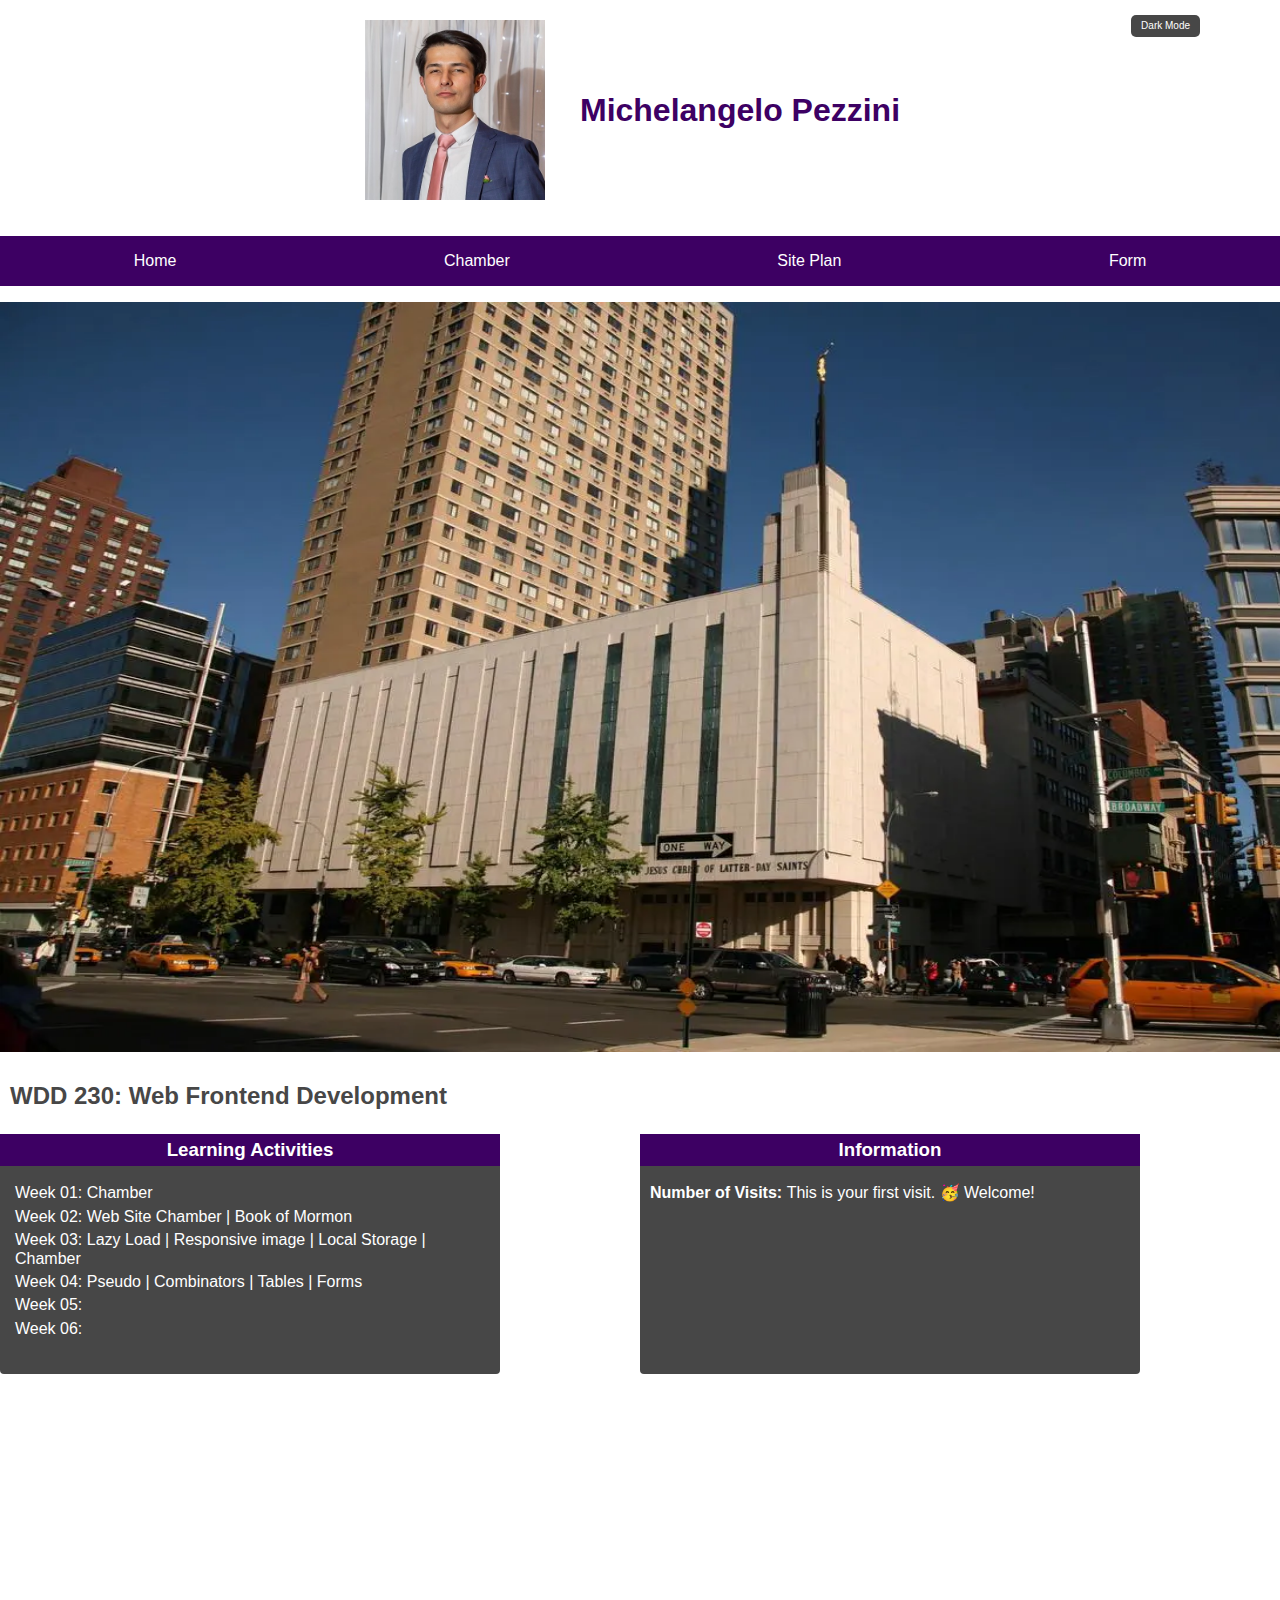
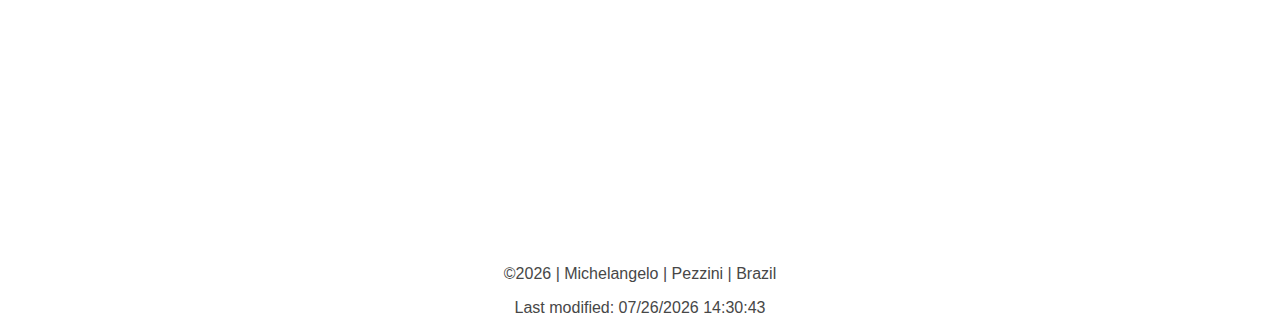
<file: index.html>
<!DOCTYPE html>
<html lang="en">

<head>
  <meta property="og:title" content="WDD 230 - Web Frontend Development">
  <meta property="og:type" content="Class Activities">
  <meta property="og:image" content="https://images.unsplash.com/photo-1593720213428-28a5b9e94613?q=80&w=1470&auto=format&fit=crop&ixlib=rb-4.0.3&ixid=M3wxMjA3fDB8MHxwaG90by1wYWdlfHx8fGVufDB8fHx8fA%3D%3D">
  <meta property="og:url" content="https://plus.unsplash.com/premium_photo-1678565879444-f87c8bd9f241?q=80&w=1470&auto=format&fit=crop&ixlib=rb-4.0.3&ixid=M3wxMjA3fDB8MHxwaG90by1wYWdlfHx8fGVufDB8fHx8fA%3D%3D">
  <meta charset="UTF-8">
  <meta name="viewport" content="width=device-width, initial-scale=1.0">
  <meta name="description" content="WDD 230 - Web Frontend Development">
  <meta name="author" content="Michelangelo Pezzini">
  <link rel="stylesheet" href="styles/normalize.css">
  <link rel="stylesheet" href="styles/base.css">
  <link rel="stylesheet" href="styles/larger.css">
  <link rel="icon" href="images/ico.png">
  <title>Michelangelo Pezzini - WDD 230 - Web Frontend Development</title>
</head>

<body>
  <header>
    <img src="images/profile.jpg" alt="">
    <h1>Michelangelo Pezzini</h1>
  </header>
  <button id="dark-mode-toggle" onclick="toggleDarkMode()">
    Dark Mode
  </button>
  <button id="menu"></button>
  <nav>
    <ul class="navigation">
      <li><a href="#">Home</a></li>
      <li><a href="chamber/index.html">Chamber</a></li>
      <li><a href="#">Site Plan</a></li>
      <li><a href="form.html">Form</a></li>
    </ul>
  </nav>
  <main>
    <div class="temple">
      <picture>
        <source media="(max-width: 500px)" srcset="images\small.webp">
        <source media="(max-width: 1000px)" srcset="images\medium.webp">
        <img src="images/large.webp" alt="table setting" width="1500" height="750">
      </picture>
    </div>
    <h2>WDD 230: Web Frontend Development</h2>
    <section class="card">
      <h3>Learning Activities</h3>
      <ul>
        <li>Week 01: <a href="week01/chamber-site-plan.html">Chamber</a></li>
        <li>Week 02: <a href="chamber/index.html">Web Site Chamber</a> | <a href="week02/bom.html">Book of Mormon</a></li>
        <li>Week 03: <a href="week03/lazyload.html">Lazy Load</a> | <a href="week03/responsive-images.html">Responsive image</a> | <a href="week03/bom.html">Local Storage</a> | <a href="week03/chamber/discover.html">Chamber</a></li>
        <li>Week 04: <a href="https://codepen.io/michelangelopezzini/pen/LYqrdRd">Pseudo</a> | <a href="images/combinators.png">Combinators</a> | <a href="week04/tablebuild.html">Tables</a> | <a href="week04/form-start/index.html">Forms</a></li>
        <li>Week 05: <a href=""></a></li>
        <li>Week 06: <a href=""></a></li>

      </ul>
    </section>
    <section class="card2">
      <h3>Information</h3>
      <p><span class="label">Number of Visits: </span><span class="visits"></span></p>
    </section>
  </main>
  <iframe class="maps" src="https://www.google.com/maps/embed?pb=!1m18!1m12!1m3!1d55626.8459064195!2d-50.90766759964303!3d-29.379719867694362!2m3!1f0!2f0!3f0!3m2!1i1024!2i768!4f13.1!3m3!1m2!1s0x951932427804321f%3A0xa71c25f081e5aea6!2sGramado%2C%20RS!5e0!3m2!1spt-BR!2sbr!4v1700503428278!5m2!1spt-BR!2sbr" height="450" style="border:0;" allowfullscreen="" loading="lazy" referrerpolicy="no-referrer-when-downgrade" loading="lazy"></iframe>
  <footer>
    <p>
    </p>
    <p id="lastModified">

    </p>
  </footer>
  <script src="scripts/getDates.js"></script>
  <script src="scripts/menuHamburguer.js"></script>
  <script src="scripts/darkMode.js"></script>
  <script src="counter.js"></script>
</body>

</html>
</file>
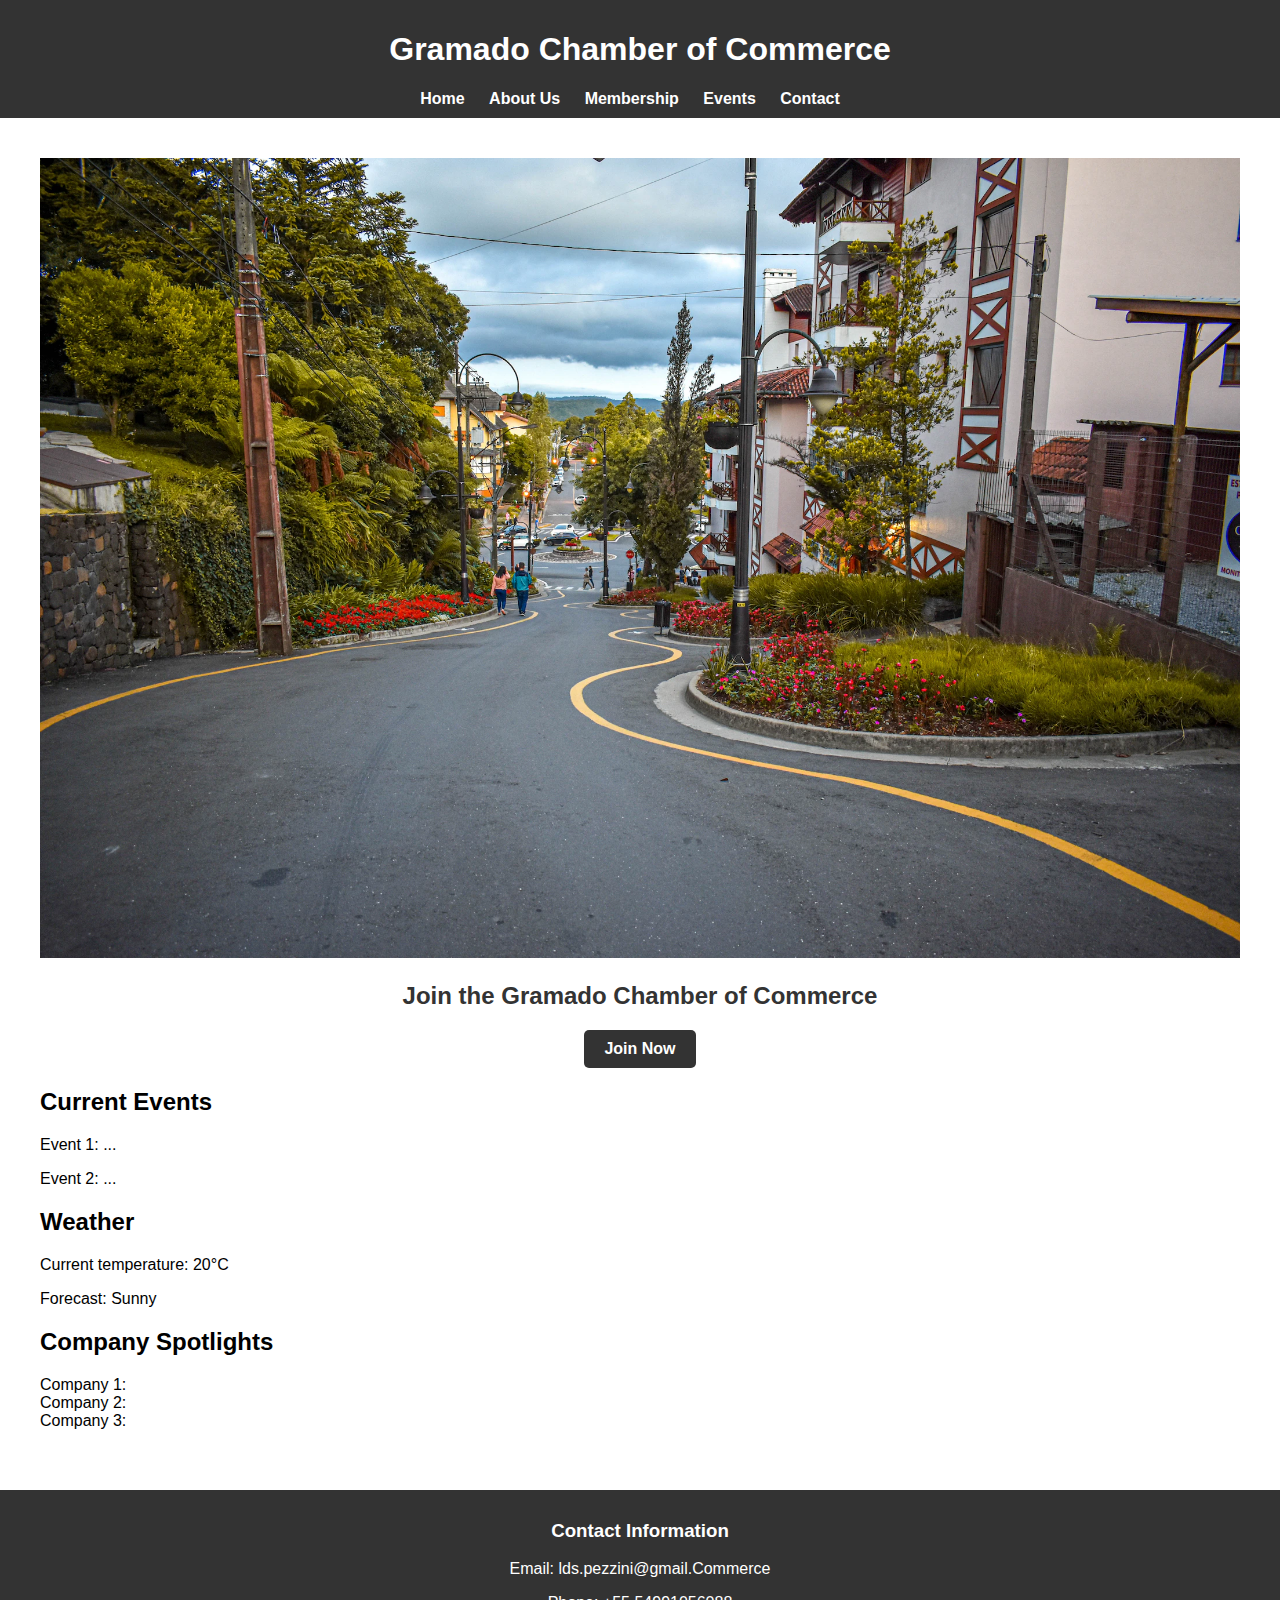
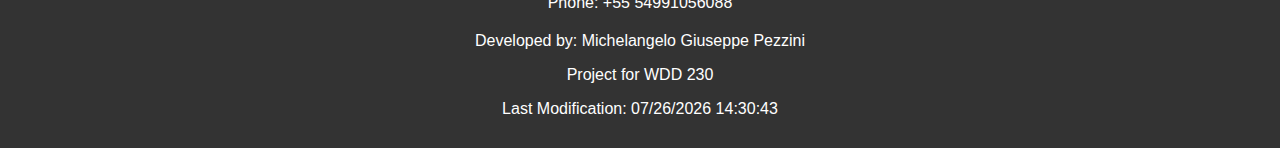
<file: chamber/index.html>
<!DOCTYPE html>
<html lang="en">

<head>
  <meta charset="UTF-8">
  <meta name="viewport" content="width=device-width, initial-scale=1.0">
  <title>Gramado Chamber of Commerce</title>
  <meta name="description" content="Welcome to the Gramado Chamber of Commerce. Join us to grow your business.">
  <link rel="icon" href="images/home.png" type="image/x-icon">
  <meta property="og:title" content="Gramado Chamber of Commerce">
  <meta property="og:type" content="website">
  <meta property="og:image" content="url_to_your_image.jpg">
  <meta property="og:url" content="your_website_url">
  <link rel="stylesheet" href="styles/base.css">
  <link rel="stylesheet" href="styles/larger.css">
</head>

<body>
  <header>
    <h1>Gramado Chamber of Commerce</h1>
    <nav id="main-nav">
      <ul>
        <li><a href="#">Home</a></li>
        <li><a href="#">About Us</a></li>
        <li><a href="#">Membership</a></li>
        <li><a href="#">Events</a></li>
        <li><a href="#">Contact</a></li>
      </ul>
    </nav>
    <div id="menu-icon" onclick="toggleNav()">
      &#9776;
    </div>
  </header>

  <main>
    <section class="hero">
      <img src="images/photo-1690907938160-133874466bb0.webp" alt="Gramado Cityscape">
    </section>

    <section class="cta">
      <h2>Join the Gramado Chamber of Commerce</h2>
      <a href="#" class="button">Join Now</a>
    </section>

    <section class="events">
      <h2>Current Events</h2>
      <p>Event 1: ...</p>
      <p>Event 2: ...</p>
    </section>

    <section class="weather">
      <h2>Weather</h2>
      <p>Current temperature: 20°C</p>
      <p>Forecast: Sunny</p>
    </section>

    <section class="spotlights">
      <h2>Company Spotlights</h2>
      <div class="spotlight">Company 1:</div>
      <div class="spotlight">Company 2:</div>
      <div class="spotlight">Company 3:</div>
    </section>
  </main>


  <footer>
    <section class="contact">
      <h3>Contact Information</h3>
      <p>Email: lds.pezzini@gmail.Commerce</p>
      <p>Phone: +55 54991056088</p>
    </section>
    <section class="development-info">
      <p>Developed by: Michelangelo Giuseppe Pezzini</p>
      <p>Project for WDD 230</p>
      <p>Last Modification: <span id="lastModified"></span></p>
    </section>
  </footer>

  <script src="scripts/script.js"></script>
</body>

</html>
</file>
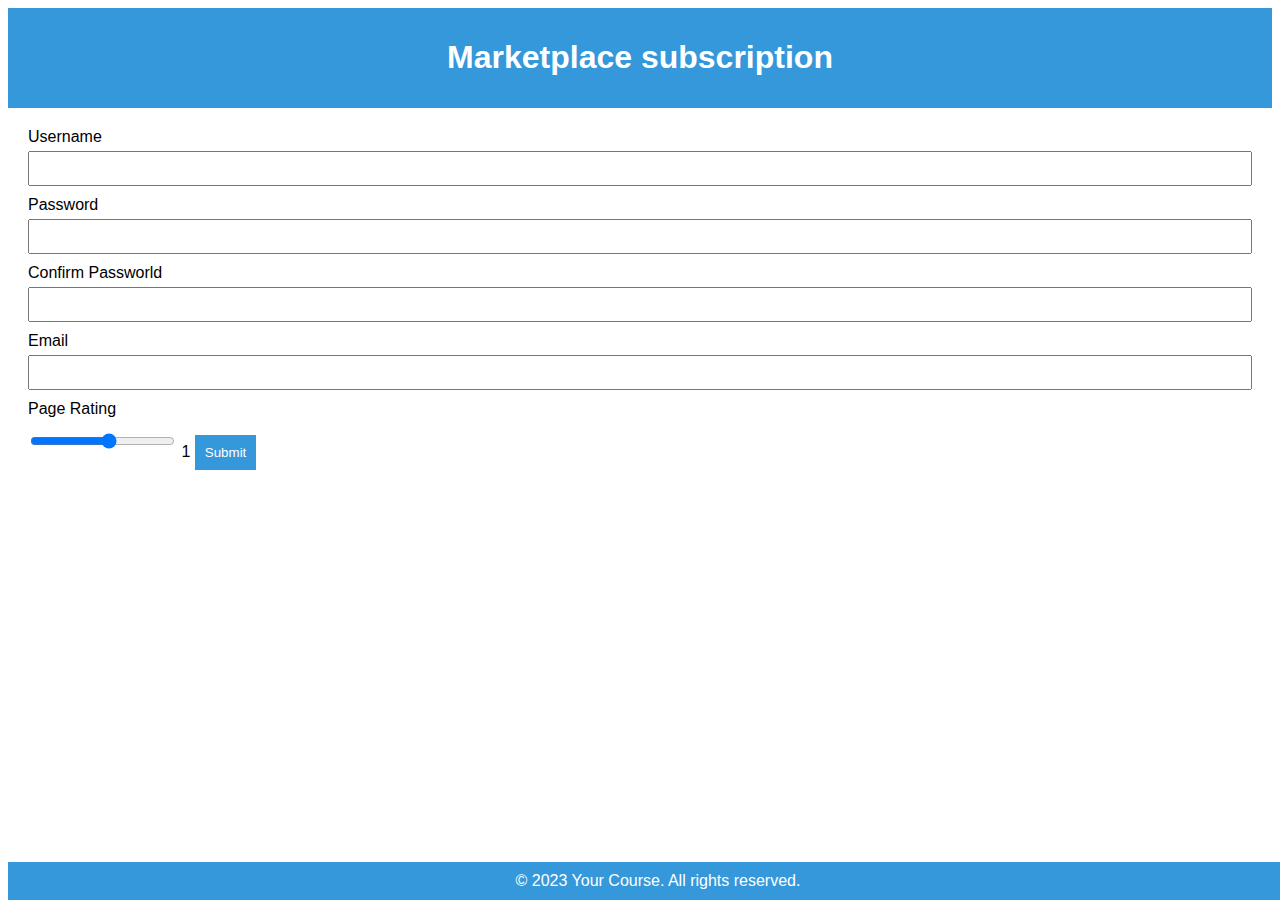
<file: form.html>
<!DOCTYPE html>
<html lang="en">

<head>
  <meta charset="UTF-8">
  <meta name="viewport" content="width=device-width, initial-scale=1.0">
  <link rel="stylesheet" href="styles/form.css">
  <title>Form</title>
</head>

<body>

  <header>
    <h1>Marketplace subscription</h1>
  </header>

  <main>
    <form action="record.html" method="get">
      <label for="username">Username</label>
      <input type="text" id="username" name="username" required>

      <label for="password">Password</label>
      <input type="password" id="password" name="password" required pattern="[a-zA-Z0-9]{8,}" title="Password must be at least 8 characters and alphanumeric">

      <label for="confirmPassword">Confirm Passworld</label>
      <input type="password" id="confirmPassword" name="confirmPassword" required oninput="checkPasswordMatch()">

      <label for="email">Email</label>
      <input type="email" id="email" name="email" required pattern="[a-zA-Z0-9._%+-]+@byui\.edu$" title="Please enter a valid email address">

      <label for="pageRating">Page Rating</label>
      <input type="range" id="pageRating" name="pageRating" min="1" max="10" step="1" oninput="updateRangeValue()">
      <span id="ratingValue">1</span>

      <button type="submit">Submit</button>
    </form>
  </main>

  <footer>
    &copy; 2023 Your Course. All rights reserved.
  </footer>

  <script>
    function checkPasswordMatch() {
      const password = document.getElementById('password').value;
      const confirmPassword = document.getElementById('confirmPassword').value;
      const message = document.getElementById('passwordMismatch');

      if (password !== confirmPassword) {
        message.innerHTML = 'Passwords do not match.';
        document.getElementById('password').focus();
      } else {
        message.innerHTML = '';
      }
    }

    function updateRangeValue() {
      const rangeValue = document.getElementById('pageRating').value;
      document.getElementById('ratingValue').innerText = rangeValue;
    }
  </script>
</body>

</html>
</file>
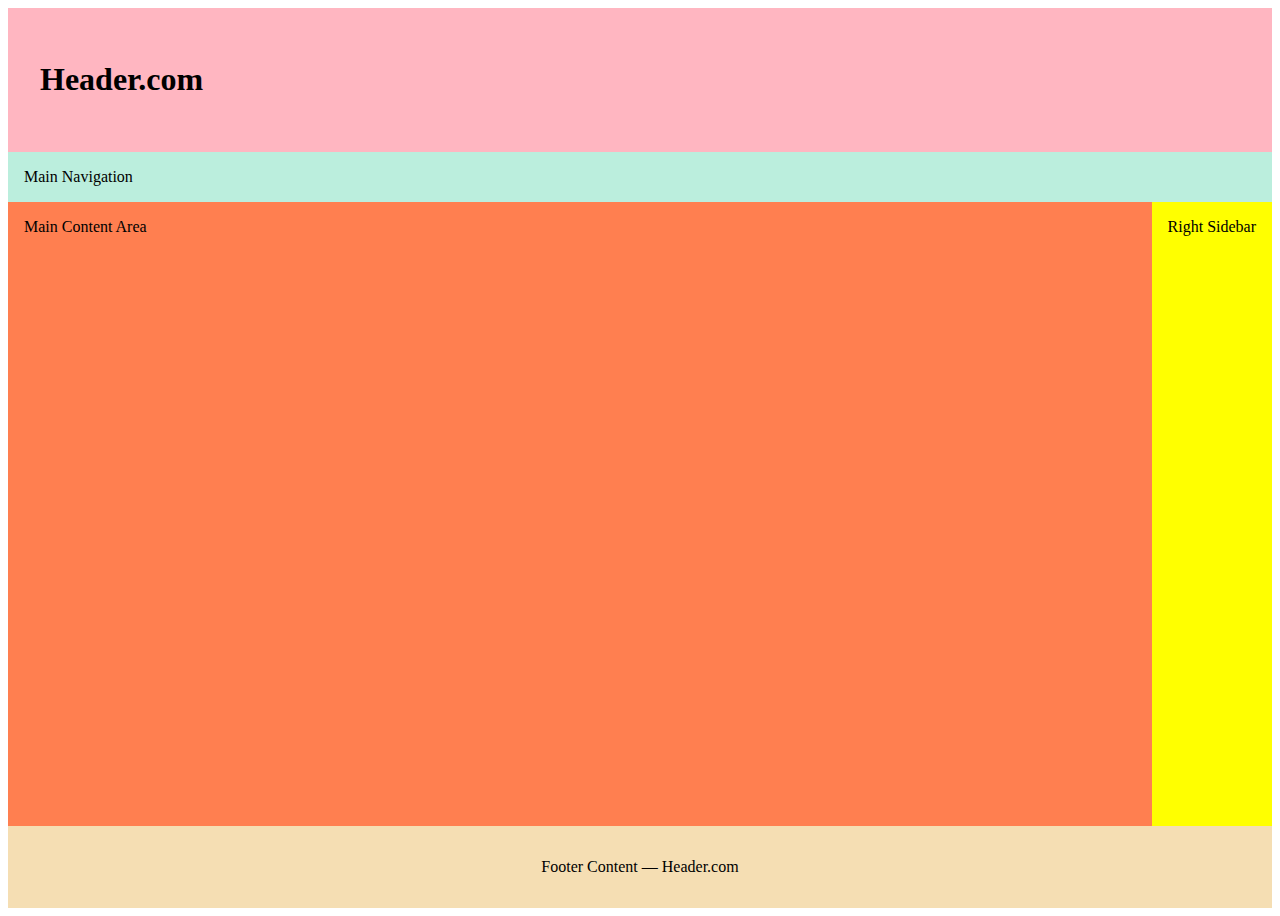
<file: week01/holygrail.html>
<!DOCTYPE html>
<html lang="en">

<head>
  <meta charset="UTF-8">
  <meta name="viewport" content="width=device-width, initial-scale=1.0">
  <link rel="stylesheet" href="styles/holygrail.css">
  <title>Week 01 CSS Layout Review</title>
</head>

<body>
  <header>
    <h1 contenteditable>Header.com</h1>
  </header>
  <nav>Main Navigation</nav>
  <main contenteditable>Main Content Area</main>
  <aside contenteditable>Right Sidebar</aside>
  <footer contenteditable>Footer Content — Header.com</footer>
</body>

</html>
</file>
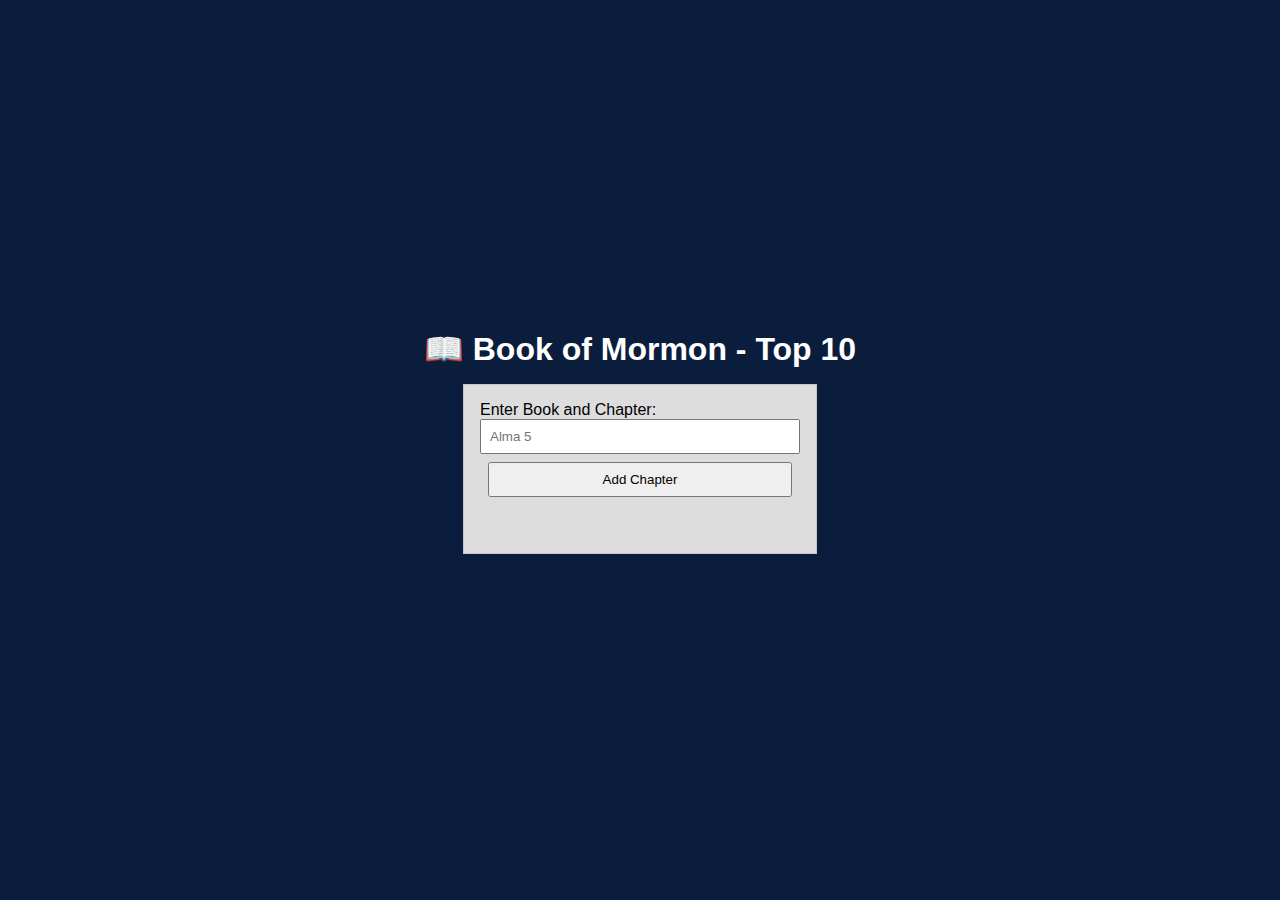
<file: week02/bom.html>
<!DOCTYPE html>
<html lang="en">

<head>
  <meta charset="UTF-8">
  <meta property="og:title" content="WDD 230 - Web Frontend Development">
  <meta name="viewport" content="width=device-width, initial-scale=1.0">
  <meta name="description" content="WDD 230 - Web Frontend Development">
  <meta name="author" content="Michelangelo Pezzini">
  <link rel="stylesheet" href="styles/bom.css">
  <title>Michelangelo Pezzini - WDD 230 - Web Frontend Development</title>
</head>

<body>
  <h1>📖 Book of Mormon - Top 10</h1>
<main>
	<label for="favchap">Enter Book and Chapter: </label>
	<input type="text" id="favchap" placeholder="Alma 5">
	<button type="submit">Add Chapter</button>
	<ul id="list"></ul>
</main>

  <script src="scripts/bom.js"></script>
</body>

</html>
</file>
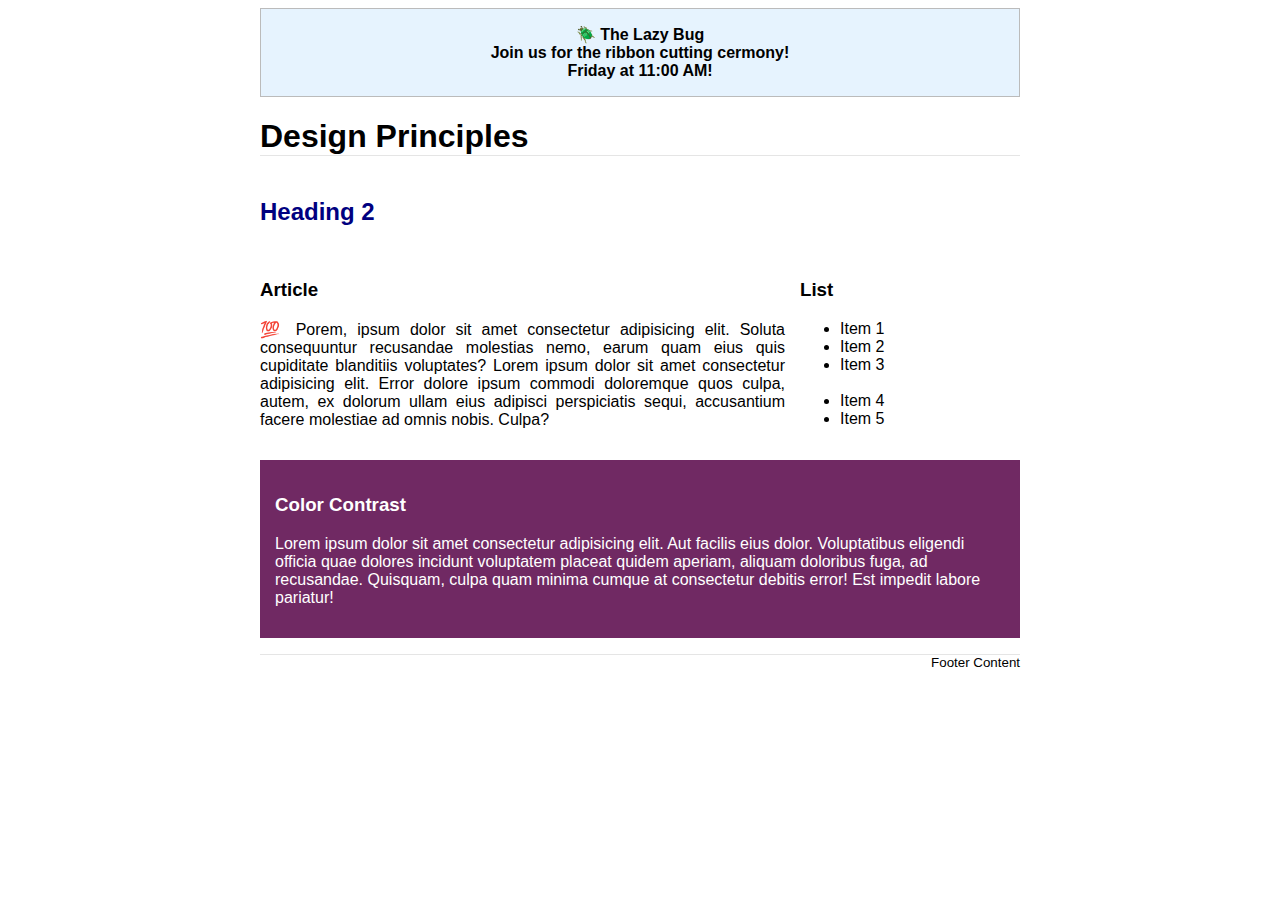
<file: week02/design.html>
<!DOCTYPE html>
<html lang="en">

<head>
  <meta charset="UTF-8">
  <meta name="viewport" content="width=device-width, initial-scale=1.0">
  <meta name="description" content="WDD 230 - Web Frontend Development">
  <meta name="author" content="Michelangelo Pezzini">
  <link rel="stylesheet" href="styles/design.css">
  <title>Michelangelo Pezzini - WDD 230 - Web Frontend Development</title>
</head>

<body>
  <header>
    <div class="banner">🪲 The Lazy Bug<br>Join us for the ribbon cutting cermony!<br>Friday at 11:00 AM!</div>
    <h1>Design Principles</h1>
  </header>
  <main>
    <h2>Heading 2</h2>
    <section>
      <h3>Article</h3>
      <article>
        <p>💯 Porem, ipsum dolor sit amet consectetur adipisicing elit. Soluta consequuntur recusandae molestias nemo, earum quam eius quis cupiditate blanditiis voluptates? Lorem ipsum dolor sit amet consectetur adipisicing elit. Error dolore ipsum commodi doloremque quos culpa, autem, ex dolorum ullam eius adipisci perspiciatis sequi, accusantium facere molestiae ad omnis nobis. Culpa?</p>
      </article>
    </section>
    <section>
      <h3>List</h3>
      <ul>
        <li>Item 1</li>
        <li>Item 2</li>
        <li>Item 3<br><br></li>
        <li>Item 4</li>
        <li>Item 5</li>
      </ul>
    </section>
    <div class="callout">
      <h3>Color Contrast</h3>
      <p>Lorem ipsum dolor sit amet consectetur adipisicing elit. Aut facilis eius dolor. Voluptatibus eligendi officia quae dolores incidunt voluptatem placeat quidem aperiam, aliquam doloribus fuga, ad recusandae. Quisquam, culpa quam minima cumque at consectetur debitis error! Est impedit labore pariatur!</p>
    </div>
  </main>
  <footer>
    Footer Content
  </footer>
</body>

</html>
</file>
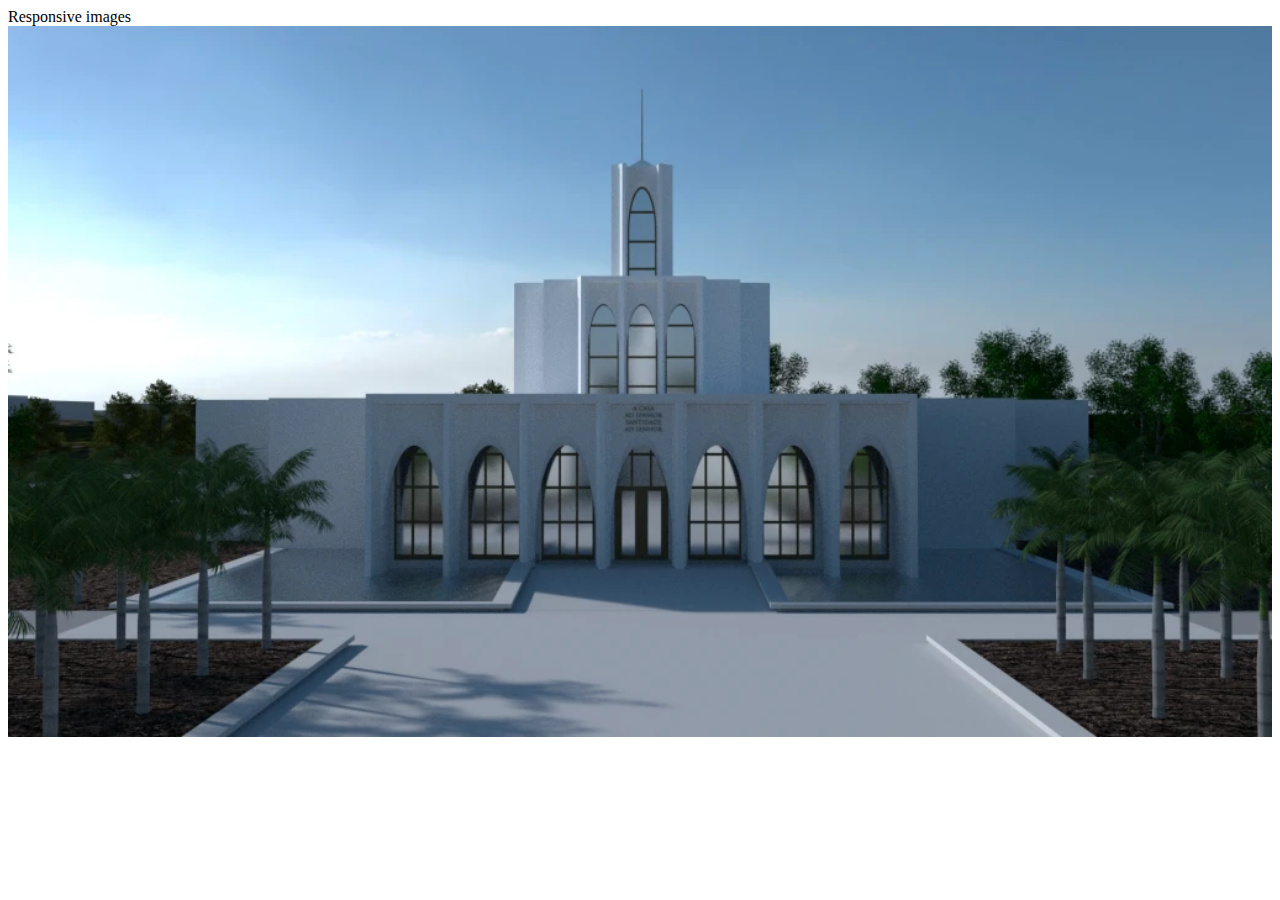
<file: week03/responsive-images.html>
<!DOCTYPE html>
<html lang="en">

<head>
  <meta charset="UTF-8">
  <meta name="viewport" content="width=device-width, initial-scale=1.0">
  <link rel="stylesheet" href="styles/responsive-images.css">
  <title>Responsive image</title>
</head>

<body>
  <header>Responsive images</header>
  <main>
    <div class="hero">
      <picture>
        <source media="(max-width: 500px)" srcset="images\low.webp">
        <source media="(max-width: 1000px)" srcset="images\medium.webp">
        <img src="images/high.webp" alt="table setting" width="1500" height="750">
      </picture>
    </div>
  </main>
</body>

</html>
</file>
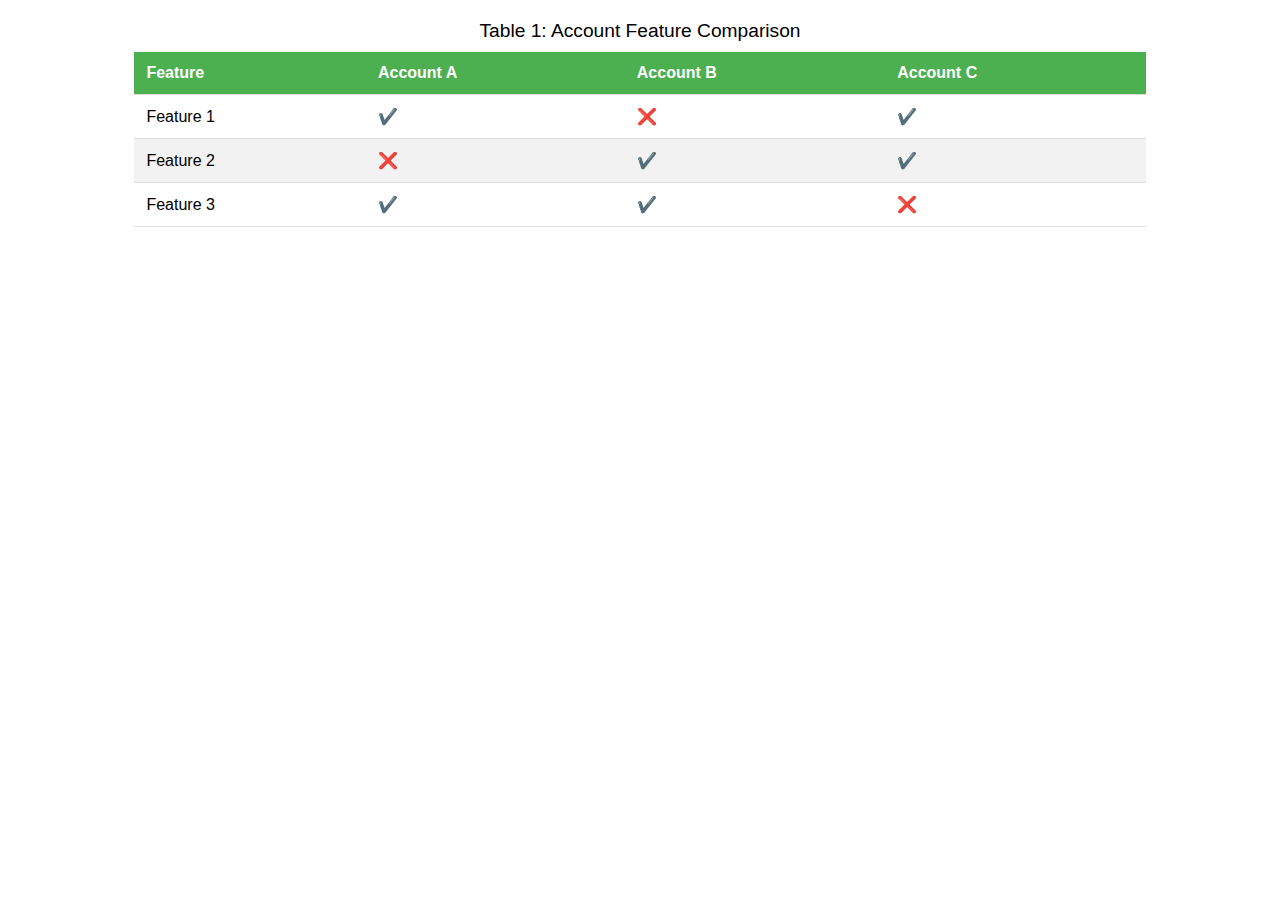
<file: week04/tablebuild.html>
<!DOCTYPE html>
<html lang="en">

<head>
  <meta charset="UTF-8">
  <meta name="viewport" content="width=device-width, initial-scale=1.0">
  <link rel="stylesheet" href="styles/style.css">
  <title>Account Feature Comparison</title>
</head>

<body>

  <table>
    <caption>Table 1: Account Feature Comparison</caption>
    <thead>
      <tr>
        <th>Feature</th>
        <th>Account A</th>
        <th>Account B</th>
        <th>Account C</th>
      </tr>
    </thead>
    <tbody>
      <tr>
        <td>Feature 1</td>
        <td>✔️</td>
        <td>❌</td>
        <td>✔️</td>
      </tr>
      <tr>
        <td>Feature 2</td>
        <td>❌</td>
        <td>✔️</td>
        <td>✔️</td>
      </tr>
      <tr>
        <td>Feature 3</td>
        <td>✔️</td>
        <td>✔️</td>
        <td>❌</td>
      </tr>
    </tbody>
  </table>

</body>

</html>
</file>
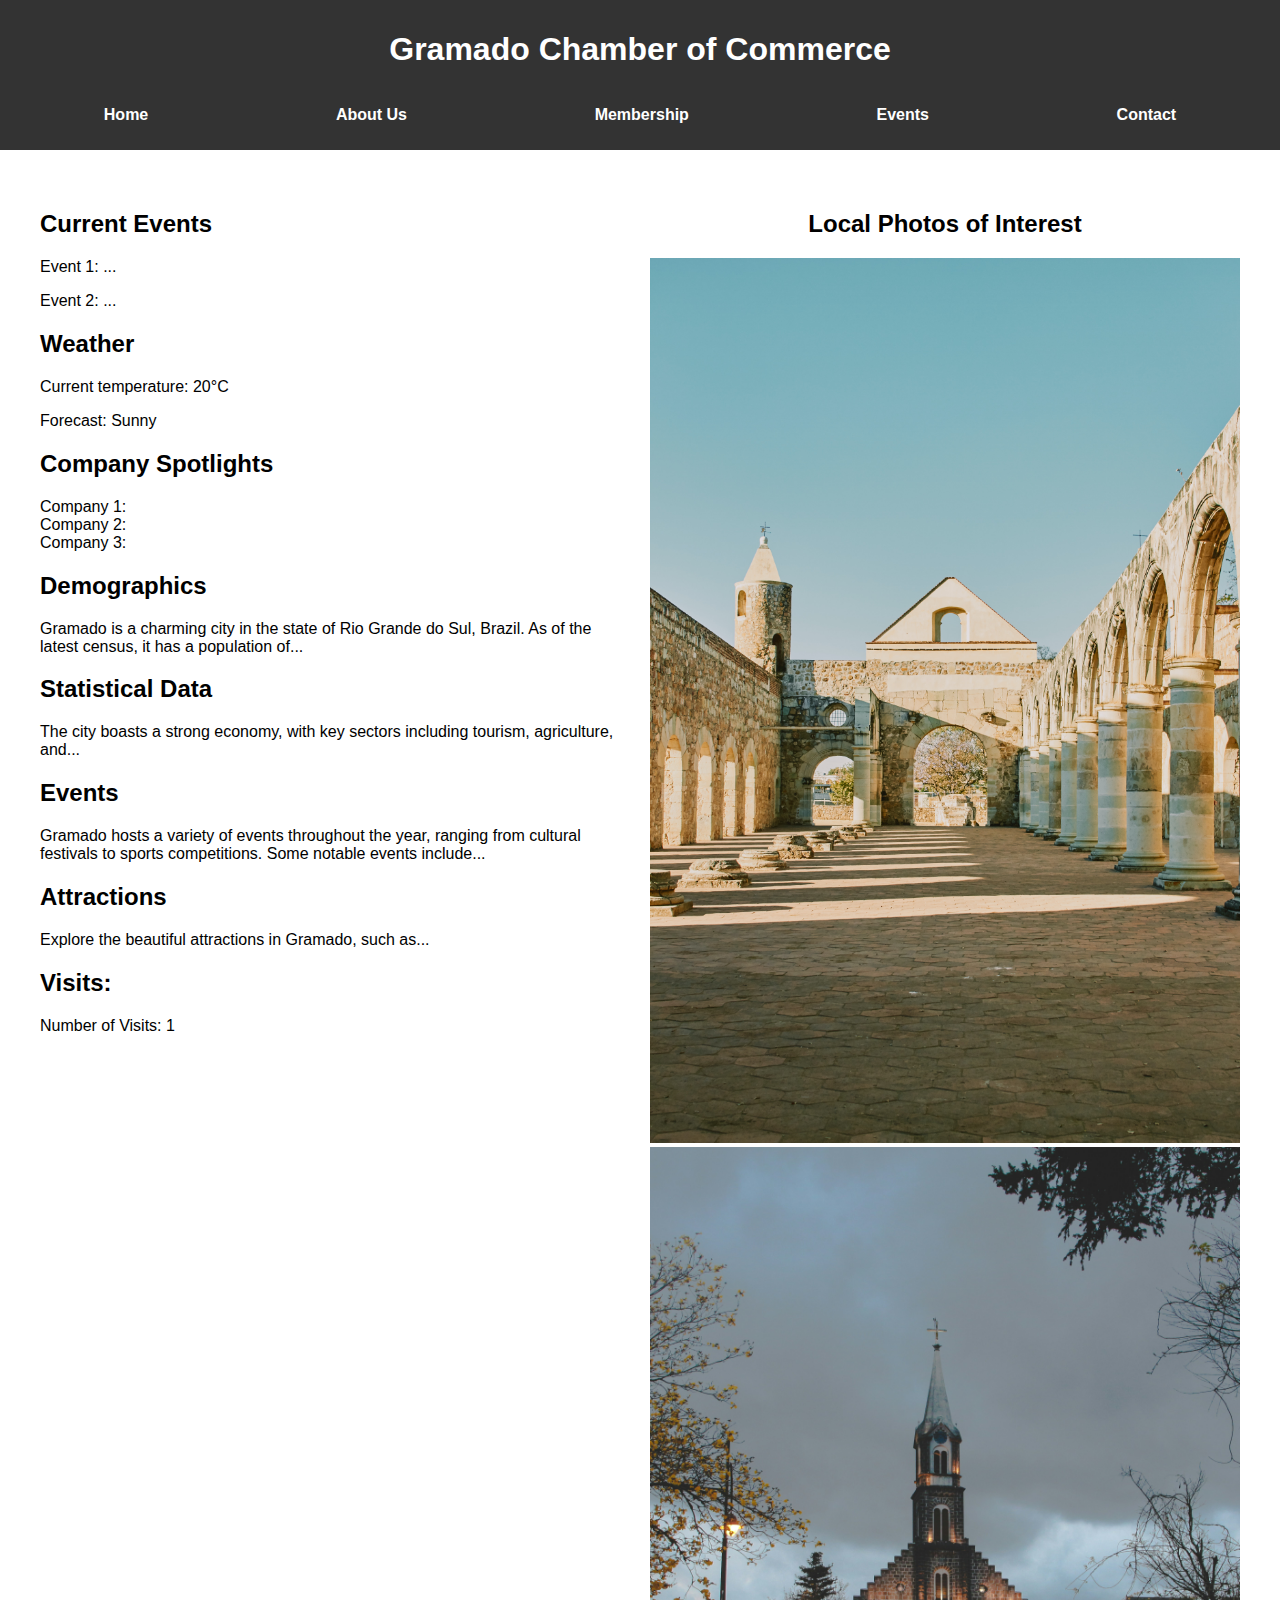
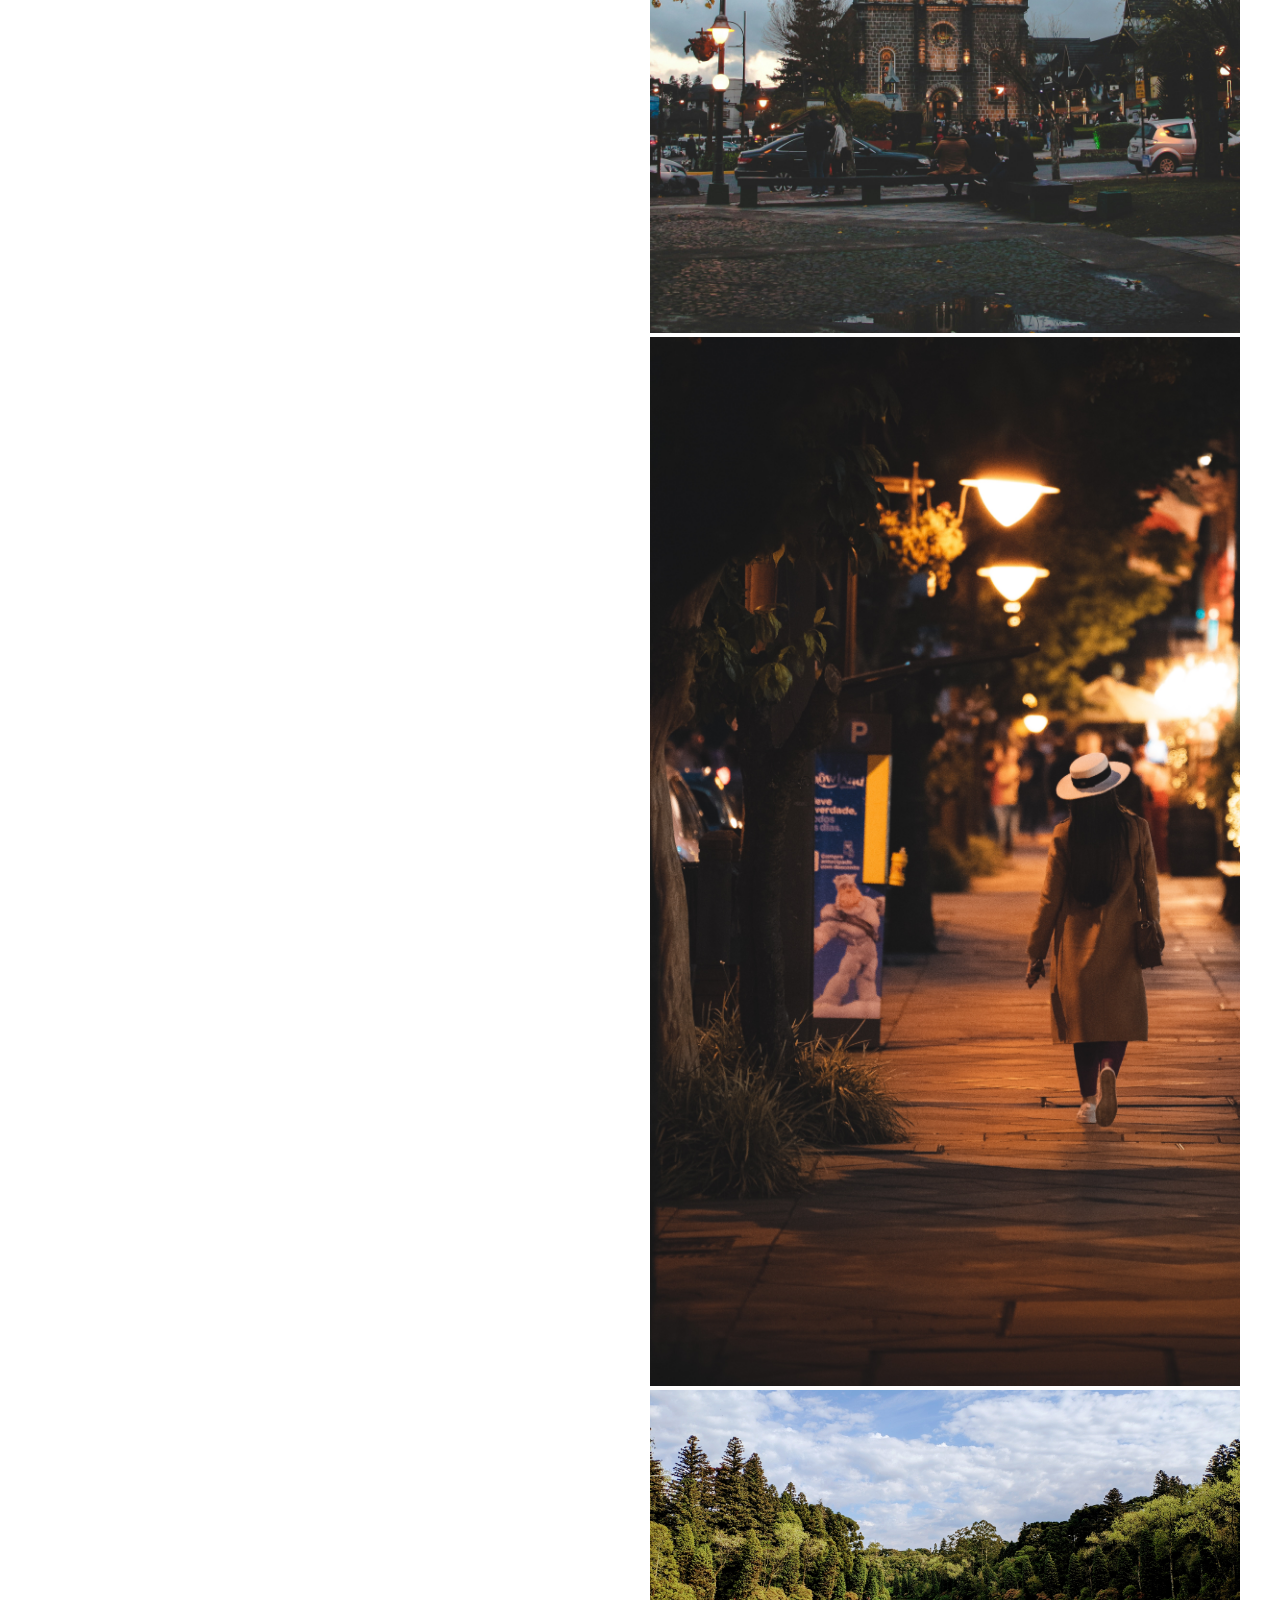
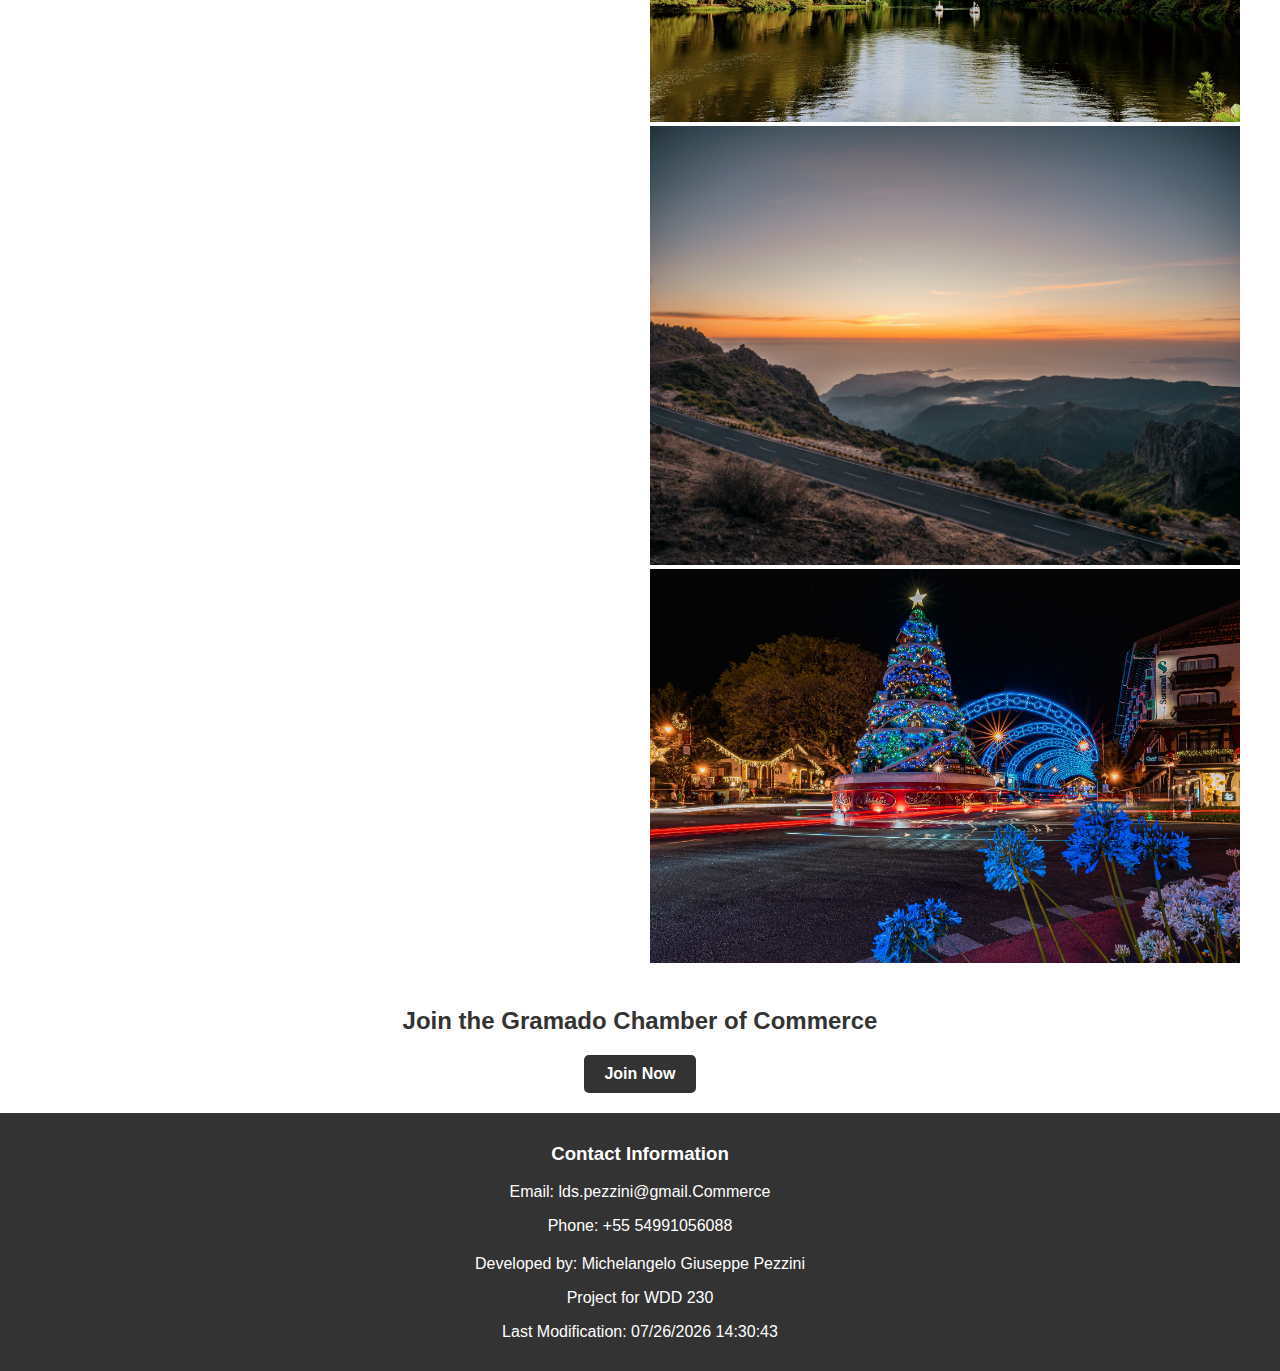
<file: week03/chamber/discover.html>
<!DOCTYPE html>
<html lang="en">

<head>
  <meta charset="UTF-8">
  <meta name="viewport" content="width=device-width, initial-scale=1.0">
  <title>Gramado Chamber of Commerce</title>
  <meta name="description" content="Welcome to the Gramado Chamber of Commerce. Join us to grow your business.">
  <link rel="icon" href="images/home.png" type="image/x-icon">
  <meta property="og:title" content="Gramado Chamber of Commerce">
  <meta property="og:type" content="website">
  <meta property="og:image" content="url_to_your_image.jpg">
  <meta property="og:url" content="your_website_url">
  <link rel="stylesheet" href="styles/base.css">
  <link rel="stylesheet" href="styles/larger.css">
</head>

<body>
  <header>
    <h1>Gramado Chamber of Commerce</h1>
    <nav id="main-nav">
      <ul class="navigation">
        <li><a href="#">Home</a></li>
        <li><a href="#">About Us</a></li>
        <li><a href="#">Membership</a></li>
        <li><a href="#">Events</a></li>
        <li><a href="#">Contact</a></li>
      </ul>
    </nav>
    <button id="menu"></button>
  </header>

  <main>
    <div class="right-side">
      <section class="events">
        <h2>Current Events</h2>
        <p>Event 1: ...</p>
        <p>Event 2: ...</p>
      </section>

      <section class="weather">
        <h2>Weather</h2>
        <p>Current temperature: 20°C</p>
        <p>Forecast: Sunny</p>
      </section>

      <section class="spotlights">
        <h2>Company Spotlights</h2>
        <div class="spotlight">Company 1:</div>
        <div class="spotlight">Company 2:</div>
        <div class="spotlight">Company 3:</div>
      </section>

      <section id="demographics">
        <h2>Demographics</h2>
        <p>Gramado is a charming city in the state of Rio Grande do Sul, Brazil. As of the latest census, it has a population of...</p>
      </section>

      <section id="statistical-data">
        <h2>Statistical Data</h2>
        <p>The city boasts a strong economy, with key sectors including tourism, agriculture, and...</p>
      </section>

      <section id="events">
        <h2>Events</h2>
        <p>Gramado hosts a variety of events throughout the year, ranging from cultural festivals to sports competitions. Some notable events include...</p>
      </section>

      <section id="attractions">
        <h2>Attractions</h2>
        <p>Explore the beautiful attractions in Gramado, such as...</p>
      </section>
      <h2>Visits:</h2>
      <p><span class="label">Number of Visits: </span><span class="visits"></span></p>
    </div>

    <div class="left-side">
      <section id="hero">
        <h2>Local Photos of Interest</h2>
        <img src="images/1.jpg" class='picture' alt="Photo 1 Caption" loading="lazy">
        <img src="images/2.jpg" class='picture' alt="Photo 2 Caption" loading="lazy">
        <img src="images/3.jpg" class='picture' alt="Photo 3 Caption" loading="lazy">
        <img src="images/4.jpg" class='picture' alt="Photo 4 Caption" loading="lazy">
        <img src="images/5.jpg" class='picture' alt="Photo 5 Caption" loading="lazy">
        <img src="images/6.jpg" class='picture' alt="Photo 6 Caption" loading="lazy">
      </section>
    </div>
  </main>
  <section class="cta">
    <h2>Join the Gramado Chamber of Commerce</h2>
    <a href="#" class="button">Join Now</a>
  </section>


  <footer>
    <section class="contact">
      <h3>Contact Information</h3>
      <p>Email: lds.pezzini@gmail.Commerce</p>
      <p>Phone: +55 54991056088</p>
    </section>
    <section class="development-info">
      <p>Developed by: Michelangelo Giuseppe Pezzini</p>
      <p>Project for WDD 230</p>
      <p>Last Modification: <span id="lastModified"></span></p>
    </section>
  </footer>

  <script src="scripts/script.js"></script>
  <script src="counter.js"></script>
</body>

</html>
</file>
<file: styles/base.css>
body {
  transition: background-color 0.5s;
  font-family: Arial, sans-serif;
  margin: 0;
  padding: 0;
  background-color: #ffffff;
  color: #fff;
}

header {
  display: flex;
  justify-content: center;
  align-items: center;
  padding: 20px;
  gap: 20px;
}

header img {
  width: 180px;
}
header h1 {
  padding: 10px 15px;
  border-radius: 5px;
  background-color: white;
  margin: 10px 0;
  font-size: 2em;
  color: #3d0063;
}

#menu {
  font-size: 1.5rem;
  border: 1px solid rgba(0, 0, 0, 0.3);
  padding: 0.25rem 0.75rem;
  background-color: #eee;
  color: #000;
  position: absolute;
  top: 1rem;
  right: 1rem;
  display: none;
}

#menu::before {
  content: '☰';
}

#menu.open::before {
  content: '❌';
}

ul {
  padding: 0;
}

.navigation {
  display: flex;
  justify-content: space-around;
  background-color: #3d0063;
  color: #fff;
}

.navigation li {
  list-style-type: none;
}
.navigation li a {
  display: block;
  padding: 1rem;
  text-align: center;
  text-decoration: none;
  color: #fff;
}

.navigation li a:hover {
  background-color: #bbb;
  color: #333;
  font-weight: 700;
}

main {
  display: grid;
  grid-template-columns: 1fr 1fr;
  max-width: 1400px;
  margin: 0 auto;
}

main h2 {
  padding: 5px 10px;
  display: inline-block;
  color: #474747;
  border-radius: 5px;
  background-color: white;
}

.card {
  grid-column: 1;
  background-color: #474747;
  border-radius: 4px;
  margin-bottom: 20px;
  width: 500px;
  height: 240px;
  color: #ffffff;
}

.card2 {
  grid-column: 2;
  background-color: #474747;
  border-radius: 4px;
  margin-bottom: 20px;
  width: 500px;
  height: 240px;
}

.card2 p {
  margin-left: 10px;
}

.card h3,
.card2 h3 {
  text-align: center;
  margin-top: 0;
  padding: 5px;
  background-color: #3d0063;
}

.card ul {
  margin-left: 10px;
}
.card li {
  color: #ffffff;
  margin: 5px;
  list-style-type: none;
}

.card a {
  color: #ffffff;
  text-decoration: none;
}

footer {
  text-align: center;
  color: #474747;
  background-color: white;
}

button#dark-mode-toggle {
  position: fixed;
  background-color: #474747;
  top: 15px;
  right: 80px;
  border: none;
  cursor: pointer;
  font-size: 10px;
  color: white;
  padding: 5px 10px;
  border-radius: 5px;
}
body.dark-mode {
  background-color: #222;
}

button#dark-mode-toggle.dark-mode {
  color: #fff; /* Icon color in dark mode */
}

.temple {
  width: 100%;
  height: auto;
  display: grid;
  grid-column: 1/3;
}

.maps {
  width: 100%;
}

.label {
  font-family: Arial, sans-serif;
  font-weight: 700;
}

#visits {
  color: navy;
  font-weight: bolder;
  font-size: larger;
}
</file>
<file: styles/larger.css>
@media (max-width: 768px) {
  #menu {
    display: block;
  }

  .navigation {
    flex-direction: column;
    display: none;
  }

  main {
    display: grid;
    grid-template-columns: 1fr;
    grid-gap: 20px;
  }

  main h2 {
    margin: 10px;
  }
  
  .card,
  .card2 {
    grid-column: 1;
    margin: 10px;
    width: 96%;
  }



  .maps {
    width: 100vw;
  }
}
</file>
<file: chamber/styles/base.css>
body {
  font-family: 'Arial', sans-serif;
  margin: 0;
  padding: 0;
}

header {
  background-color: #333;
  color: #fff;
  padding: 10px;
  text-align: center;
}

nav ul {
  list-style-type: none;
  margin: 0;
  padding: 0;
}

nav li {
  display: inline;
  margin-right: 20px;
}

nav a {
  text-decoration: none;
  color: #fff;
  font-weight: bold;
}

main {
  max-width: 1200px;
  margin: 20px auto;
  padding: 20px;
}

.hero img {
  width: 100%;
  height: auto;
}

.cta {
  text-align: center;
  margin: 20px 0;
}

.cta h2 {
  color: #333;
}

.button {
  display: inline-block;
  padding: 10px 20px;
  background-color: #333;
  color: #fff;
  text-decoration: none;
  font-weight: bold;
  border-radius: 5px;
}

.events, .weather, .spotlights {
  margin: 20px 0;
}

footer {
  background-color: #333;
  color: #fff;
  padding: 10px;
  text-align: center;
}

.contact, .development-info {
  margin: 20px 0;
}

#menu-icon {
  display: none;
  cursor: pointer;
}
</file>
<file: chamber/styles/larger.css>
@media only screen and (max-width: 600px) {
  nav ul {
      display: none;
  }

  #menu-icon {
    display: block;
    position: absolute;
    top: 10px;
    right: 10px;
}

  nav {
      text-align: center;
  }

  nav a {
      display: block;
      margin: 10px 0;
  }
}
</file>
<file: styles/form.css>
:root {
    --primary-color: #3498db;
    --font-family: 'Arial', sans-serif;
    --form-margin: 20px;
}

body {
    font-family: var(--font-family);
}

header {
    background-color: var(--primary-color);
    color: white;
    padding: 10px;
    text-align: center;
}

nav {
    background-color: #333;
    color: white;
    padding: 10px;
    text-align: center;
}

nav a {
    color: white;
    text-decoration: none;
    margin: 0 15px;
}

footer {
    background-color: var(--primary-color);
    color: white;
    padding: 10px;
    text-align: center;
    position: fixed;
    bottom: 0;
    width: 100%;
}

form {
    margin: var(--form-margin);
}

label {
    display: block;
    margin-bottom: 5px;
}

input, select, textarea {
    margin-bottom: 10px;
    width: 100%;
    padding: 8px;
    box-sizing: border-box;
}

input[type="range"] {
    width: auto;
}

button {
    background-color: var(--primary-color);
    color: white;
    padding: 10px;
    border: none;
    cursor: pointer;
}
</file>
<file: week01/styles/holygrail.css>
* {
  box-sizing: border-box;
}
body {
  display: grid;
  height: 100vh;
  grid-template-columns: 1fr auto;
  grid-template-rows: auto auto 1fr auto;
}

header {
  background: lightpink;
  padding: 2rem;
  grid-column: 1 / 3;
}

nav {
  grid-column: 1 / 3;
  background-color: #bed;
  padding: 1rem;
}

main {
  background: coral;
  height: 100%;
  padding: 1rem;
}

aside {
  background: yellow;
  grid-column: 2 / 3;
  padding: 1rem;
}

footer {
  background: wheat;
  padding: 2rem;
  text-align: center;
  grid-column: 1 / 3;
}
</file>
<file: week02/styles/bom.css>
* {
  margin: 0;
  padding: 0;
}

body {
  background-color: RGB(11, 29, 61);
  color: white;
  height: 100vh;
  display: flex;
  flex-direction: column;
  align-items: center;
  justify-content: center;
  font-family: Acme, Arial, sans-serif;
}

h1 {
  font-size: 1.5rem;
}

main {
  margin: 1rem auto;
  border: 1px solid rgba(0, 0, 0, 0.1);
  padding: 1rem;
  background-color: #ddd;
  display: flex;
  flex-direction: column;
}

label {
  color: #000;
}
input,
button {
  padding: 0.5rem;
}

button {
  margin: 0.5rem;
}

.delete {
  width: fit-content;
}

.input {
  display: flex;
  gap: 1rem;
}

.list {
  padding: 0.5rem;
}

ul {
  margin: 1rem;
  list-style: none;
}

li {
  display: flex;
  align-items: center;
  justify-content: space-between;
}

@media only screen and (min-width: 32.5em) {
  h1 {
    font-size: 2rem;
  }

  main {
    width: 320px;
  }
}
</file>
<file: week02/styles/design.css>
body {
  font-family: Roboto, helvetica, sans-serif;
}

header,
main,
footer {
  max-width: 760px;
  margin: 0 auto;
}

div.banner {
  border: 1px solid #bbb;
  padding: 1rem;
  background-color: rgb(230, 243, 254);
  font-weight: 700;
	 word-break: break-word;
	text-align: center;
}

h1 {
  border-bottom: 1px solid rgba(0, 0, 0, 0.1);
}

main {
  display: grid;
  grid-template-columns: 1fr 220px;
  gap: 15px;
}

h2 {
  grid-column: 1/3;
  color: navy;
  text-align: left;
}

article p {
  text-align: justify;
}

.callout {
  grid-column: 1/3;
  color: white;
  padding: 15px;
  background-color: #702963;
  color: #fff;
}

footer {
  margin-top: 1rem;
  border-top: 1px solid rgba(0, 0, 0, 0.1);
  font-size: smaller;
  text-align: right;
}
</file>
<file: week03/styles/responsive-images.css>
.hero img {
  width: 100%;
  height: auto;
}
</file>
<file: week04/styles/style.css>
table {
  width: 80%;
  border-collapse: collapse;
  margin: 20px auto;
  font-family: Arial, sans-serif;
}

caption {
  font-size: 1.2em;
  margin-bottom: 10px;
}

th, td {
  padding: 12px;
  text-align: left;
  border-bottom: 1px solid #ddd;
}

th {
  background-color: #4CAF50;
  color: white;
}

tbody tr:nth-child(even) {
  background-color: #f2f2f2;
}

tbody tr:hover {
  background-color: #ddd;
}
</file>
<file: week03/chamber/styles/base.css>
body {
  font-family: 'Arial', sans-serif;
  margin: 0;
  padding: 0;
}

header {
  background-color: #333;
  color: #fff;
  padding: 10px;
  text-align: center;
}

nav ul {
  list-style-type: none;
  margin: 0;
  padding: 0;
}

nav a {
  text-decoration: none;
  color: #fff;
  font-weight: bold;
}

main {
  max-width: 1200px;
  margin: 20px auto;
  padding: 20px;
  display: grid;
  grid-template-columns: 1fr 1fr;
  gap: 20px;
}

#hero h2 {
  text-align: center;
}
.picture {
  width: 100%;
  height: auto;
}

.picture:hover {
  box-shadow: 0 0 50px #333;
}

.cta {
  text-align: center;
  margin: 20px 0;
}

.cta h2 {
  color: #333;
}

.button {
  display: inline-block;
  padding: 10px 20px;
  background-color: #333;
  color: #fff;
  text-decoration: none;
  font-weight: bold;
  border-radius: 5px;
}

#menu {
  font-size: 1.5rem;
  border: 1px solid rgba(0, 0, 0, 0.3);
  padding: 0.1rem 0.4rem;
  background-color: #eee;
  color: #000;
  position: absolute;
  top: 80px;
  right: 1rem;
  display: none;
}

#menu::before {
  content: '☰';
}

#menu.open::before {
  content: '❌';
}

.navigation {
  display: flex;
  justify-content: space-around;
  color: #fff;
}

.navigation li {
  list-style-type: none;
}
.navigation li a {
  display: block;
  padding: 1rem;
  text-align: center;
  text-decoration: none;
  color: #fff;
}

.navigation li a:hover {
  background-color: #bbb;
  color: #333;
  font-weight: 700;
}

.events,
.weather,
.spotlights {
  margin: 20px 0;
}

footer {
  background-color: #333;
  color: #fff;
  padding: 10px;
  text-align: center;
}

.contact,
.development-info {
  margin: 20px 0;
}

#menu-icon {
  display: none;
  cursor: pointer;
}
</file>
<file: week03/chamber/styles/larger.css>
@media only screen and (max-width: 600px) {
  nav ul {
    display: none;
  }
  #menu {
    display: block;
  }
  #menu-icon {
    display: block;
    position: absolute;
    top: 10px;
    right: 10px;
  }

  nav {
    text-align: center;
  }

  nav a {
    display: block;
    margin: 10px 0;
  }

  main {
    grid-template-columns: 1fr;
  }
  .picture:hover {
    box-shadow: 0 0 0;
  }
}
</file>
